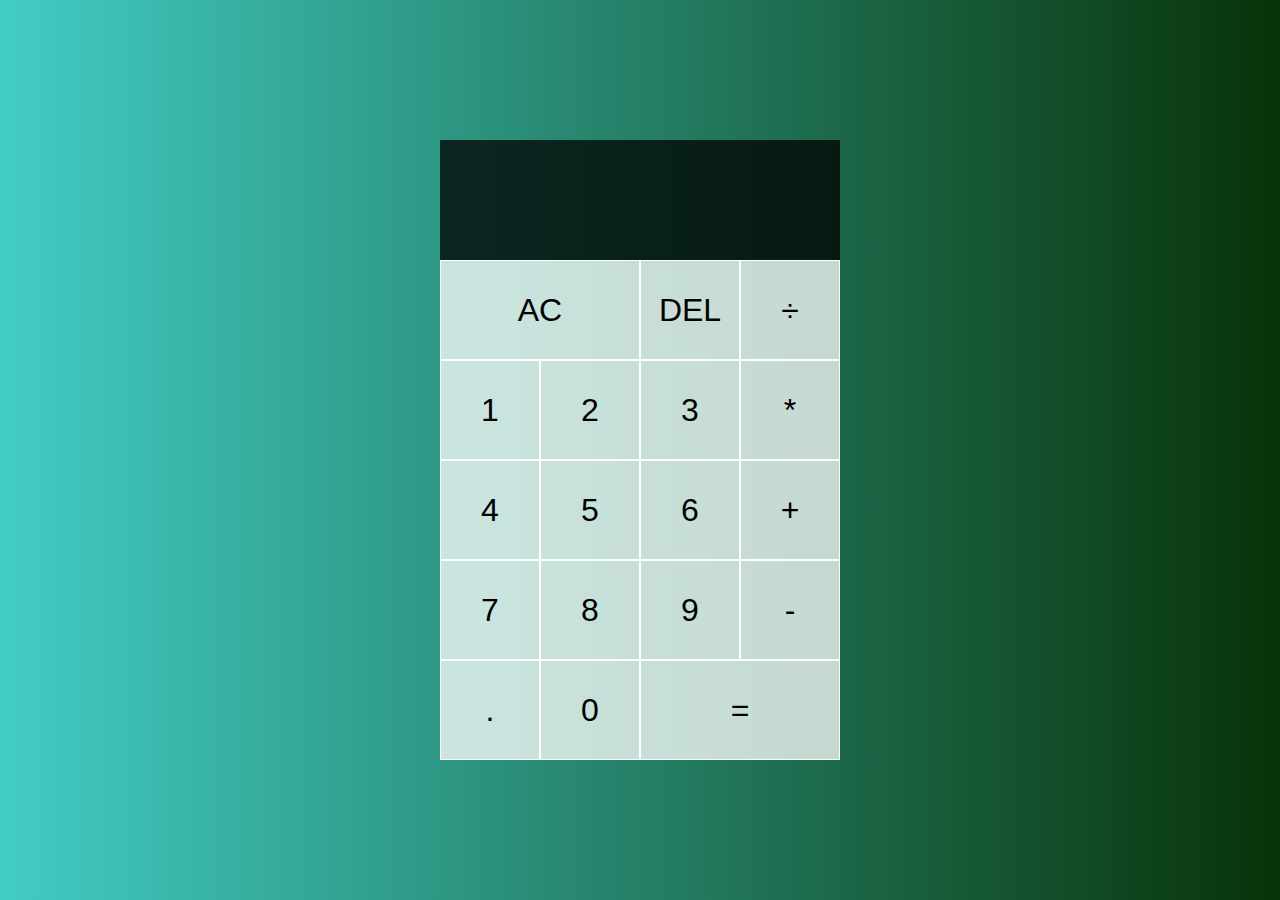
<file: index.html>
<!DOCTYPE html>
<html lang="en">
<head>
    <meta charset="UTF-8">
    <meta name="viewport" content="width=device-width, initial-scale=1.0">
    <title>Calculator</title>
    <link href="style.css" rel="stylesheet">
    <script src="scripts.js" defer></script>
</head>
<body>
    <div class="calculator-grid">
        <div class="output">
            <div data-previous-operand class="previous-operand"></div>
            <div data-current-operand class="current-operand"></div>
        </div>
        <button data-allclear class="span-two">AC</button>
        <button data-delete >DEL</button>
        <button data-operation>÷</button>
        <button data-number>1</button>
        <button data-number>2</button>
        <button data-number>3</button>
        <button data-operation>*</button>
        <button data-number>4</button>
        <button data-number>5</button>
        <button data-number>6</button>
        <button data-operation>+</button>
        <button data-number>7</button>
        <button data-number>8</button>
        <button data-number>9</button>
        <button data-operation>-</button>
        <button data-number>.</button>
        <button data-number>0</button>
        <button data-equals class="span-two">=</button>
    </div>
</body>
</html>
</file>
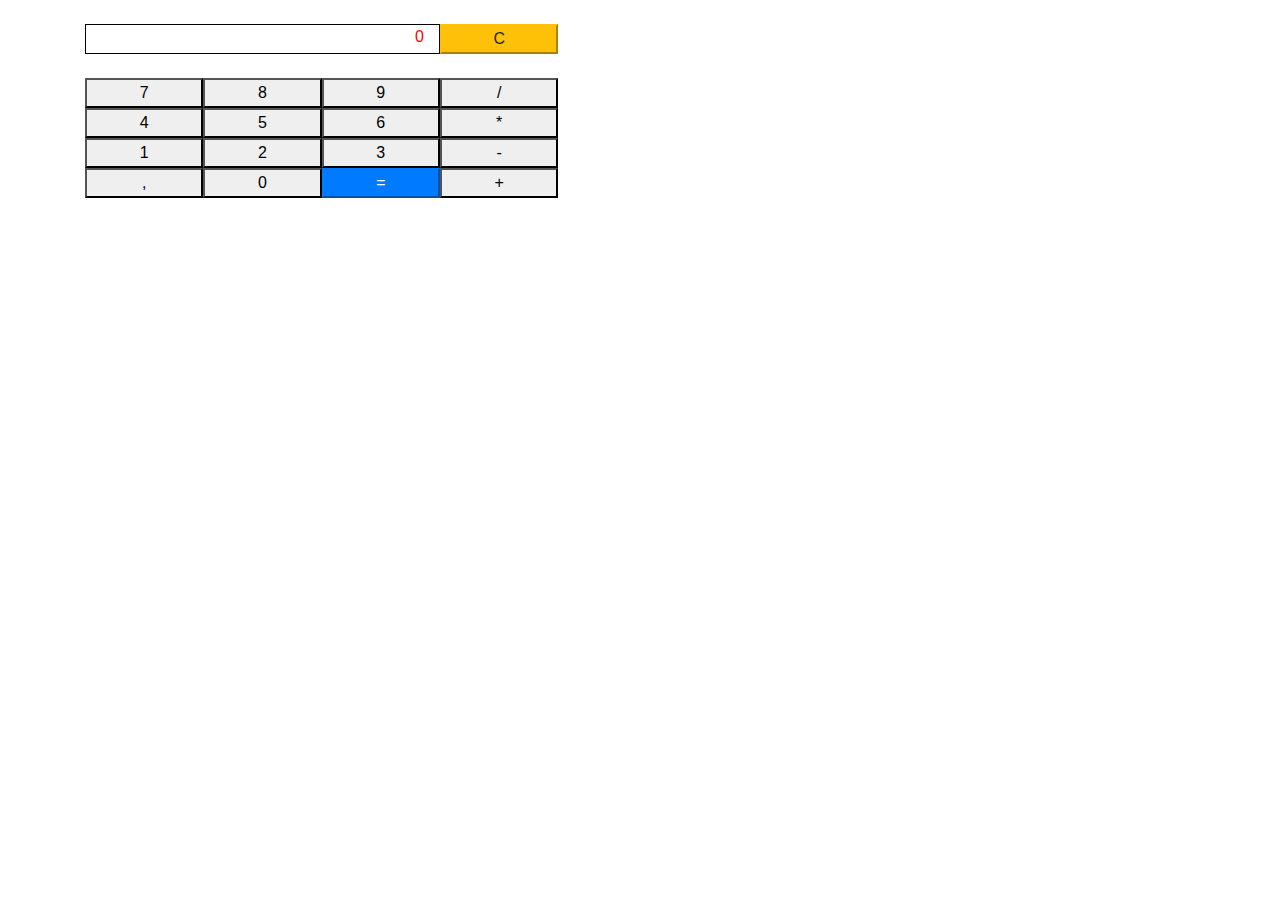
<file: Calculator.html>
<!DOCTYPE html>
<html>
  <head>
  	<meta charset="utf-8">
  	<title>Calculator</title>
	<link rel="stylesheet" href="https://stackpath.bootstrapcdn.com/bootstrap/4.3.1/css/bootstrap.min.css" integrity="sha384-ggOyR0iXCbMQv3Xipma34MD+dH/1fQ784/j6cY/iJTQUOhcWr7x9JvoRxT2MZw1T" crossorigin="anonymous">
	<style type="text/css">
		div.result {
			border: 1px solid black;
			color: red;
			text-align: right;
		}
	</style>
  </head>
<body>
  <br>
  <div class="container">
  	<div class="row col-sm-8">
  	  <div class="result col-sm-6">0</div>
  	  <button class="action cancel btn-warning col-sm-2">C</button>
  	</div>
  	<br>
  	<div class="row col-sm-8">
  	  <button class="number col-sm-2">7</button>
	  <button class="number col-sm-2">8</button>
	  <button class="number col-sm-2">9</button>
	  <button class="action divide col-sm-2">/</button>
  	</div>
  	<div class="row col-sm-8">
  	  <button class="number col-sm-2">4</button>
	  <button class="number col-sm-2">5</button>
	  <button class="number col-sm-2">6</button>
	  <button class="action multiply col-sm-2">*</button>
  	</div>
  	<div class="row col-sm-8">
  	  <button class="number col-sm-2">1</button>
	  <button class="number col-sm-2">2</button>
	  <button class="number col-sm-2">3</button>
	  <button class="action minus col-sm-2">-</button>
  	</div>
  	<div class="row col-sm-8">
  	  <button class="action dot col-sm-2">,</button>
  	  <button class="number col-sm-2">0</button>
  	  <button class="action equal btn-primary col-sm-2">=</button>
  	  <button class="action plus col-sm-2">+</button>
  	</div>
  </div>
  <script type="text/javascript">
  	let tempEqual;
  	let tempAction;
  	let tempNumber;
      
      let buttons = document.querySelectorAll("button.number");
      function ClickHandler(event) {
      	if (document.querySelector("div.result").innerHTML === "0" || tempEqual === "1") {
        document.querySelector("div.result").innerHTML = event.target.innerHTML;
        tempEqual = "0";
      	}
      	else if (document.querySelector("div.result").innerHTML.length <= 25 ) {
      	document.querySelector("div.result").innerHTML = document.querySelector("div.result").innerHTML + event.target.innerHTML;
      	}
        }
      for (const button of buttons) {
	  button.addEventListener("click", ClickHandler);
      }

      let plus = document.querySelector("button.action.plus");
      function Addition (event){
        tempNumber = document.querySelector("div.result").innerHTML;
        tempAction = "+";
   	    document.querySelector("div.result").innerHTML = "";
        }
      plus.addEventListener("click", Addition);

      let minus = document.querySelector("button.action.minus");
      function Subtraction (event){
        tempNumber = document.querySelector("div.result").innerHTML;
        tempAction = "-";
   	    document.querySelector("div.result").innerHTML = "";
        }
      minus.addEventListener("click", Subtraction);

      let multiply = document.querySelector("button.action.multiply");
      function Multipling (event){
        tempNumber = document.querySelector("div.result").innerHTML;
        tempAction = "*";
   	    document.querySelector("div.result").innerHTML = "";
        }
      multiply.addEventListener("click", Multipling);

      let divide = document.querySelector("button.action.divide");
      function Dividing (event){
        tempNumber = document.querySelector("div.result").innerHTML;
        tempAction = "/";
   	    document.querySelector("div.result").innerHTML = "";
        }
      divide.addEventListener("click", Dividing);

      let dot = document.querySelector("button.action.dot");
      function Doting (event){
      	if ((document.querySelector("div.result").innerHTML[document.querySelector("div.result").innerHTML.length - 1]) != ".") {
      	document.querySelector("div.result").innerHTML = document.querySelector("div.result").innerHTML + ".";
      	}
        }
      dot.addEventListener("click", Doting);

      let cancel = document.querySelector("button.action.cancel");
      function Canceling (event){
        document.querySelector("div.result").innerHTML = "0";
        tempAction = "";
        tempEqual = "0";
        }
      cancel.addEventListener("click", Canceling);

      let equal = document.querySelector("button.action.equal");
      function Result (event){
        if (tempAction === "+") {
        document.querySelector("div.result").innerHTML = Number(tempNumber) + Number(document.querySelector("div.result").innerHTML);
        tempAction = "";
        tempEqual = "1";
        }
        else if (tempAction === "-") {
        document.querySelector("div.result").innerHTML = Number(tempNumber) - Number(document.querySelector("div.result").innerHTML);
        tempAction = "";
        tempEqual = "1";
        }
        else if (tempAction === "*") {
        document.querySelector("div.result").innerHTML = Number(tempNumber) * Number(document.querySelector("div.result").innerHTML);
        tempAction = "";
        tempEqual = "1";
        }
        else if (tempAction === "/") {
        document.querySelector("div.result").innerHTML = Number(tempNumber) / Number(document.querySelector("div.result").innerHTML);
        tempAction = "";
        tempEqual = "1";
        }
      }
      equal.addEventListener("click", Result);


  </script>
</body>
</file>
<file: style.css>
*, *::before, *::after{
    box-sizing: border-box;
    font-family: Arial, Helvetica, sans-serif;
    font-weight: normal;
}

body {
    padding: 0;
    margin: 0;
    background: linear-gradient(to right, rgb(66, 204, 197), rgb(8, 51, 8));
}

.calculator-grid {
    display: grid;
    justify-content: center;
    align-content: center;
    min-height: 100vh;
    grid-template-columns: repeat(4, 100px);
    grid-template-rows: minmax(120px, auto) repeat(5, 100px);
}

.calculator-grid > button {
    cursor: pointer;
    font-size: 2rem;
    border: 1px solid white;
    outline: none;
    background-color: rgba(255, 255, 255, .75);
}

.calculator-grid > button:hover {
    background-color: rgba(255, 255, 255, .9);
}

.span-two {
    grid-column: span 2;
}

.output {
    grid-column: 1 / -1;
    background-color: rgba(0, 0, 0, .75);
    display: flex;
    align-items: flex-end;
    justify-content: space-around;
    flex-direction: column;
    padding: 10px;
    word-wrap: break-word;
    word-break: break-all;
}

.output .previous-operand {
    color: rgba(255, 255, 255, .75);
    font-size: 1.5rem;
}

.output .current-operand {
    color: white;
    font-size: 2.5rem;
}
</file>
